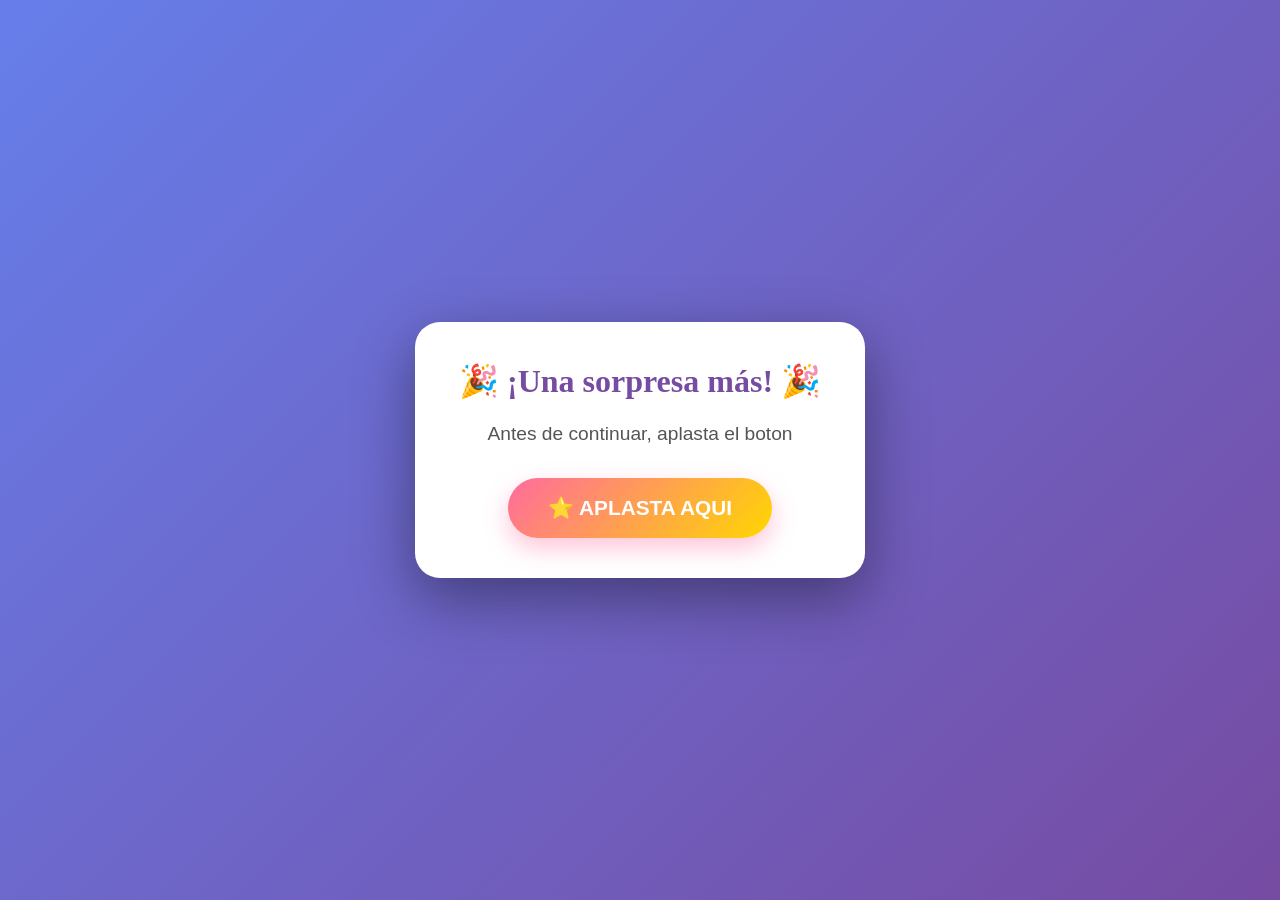
<file: index2.html>
<!DOCTYPE html>
<html lang="es">
<head>
    <meta charset="UTF-8">
    <meta name="viewport" content="width=device-width, initial-scale=1.0">
    <title>¡Sorpresa Especial!</title>
    <link rel="stylesheet" href="styles.css">
</head>
<body class="pagina-dos">

    <!-- AUDIO OCULTO -->
    <audio id="audioCumple" loop>
        <source src="cumple.mp3" type="audio/mpeg">
    </audio>

    <!-- VENTANITA DE BIENVENIDA (aparece al cargar) -->
    <div class="modal-bienvenida" id="modalBienvenida">
        <div class="modal-bienvenida-contenido">
            <h2>🎉 ¡Una sorpresa más! 🎉</h2>
            <p>Antes de continuar, aplasta el boton </p>
            <button class="boton-reproducir" id="btnReproducir" onclick="reproducirYSeguir()">
                ⭐ APLASTA AQUI
            </button>
        </div>
    </div>

    <!-- CONTENIDO PRINCIPAL (oculto al inicio) -->
    <div class="container" id="contenidoPrincipal" style="display: none;">
        <h1 class="titulo">¡Feliz Cumpleaños!</h1>
        <p class="nombre">Para: Milesita 🎂</p>
        
        <div class="descripcion">
            <p>Eres una persona increíble, siempre iluminas los días con tu risa y alegría que compartes con todos. Aunque aveces te pases de esas tonterias pues toca soportar jaja ¡Gracias por existir!</p>
            <p>Que este día esté lleno de amor, risas y momentos inolvidables. Recuerda que te amo mucho y gracias por ser una gran amiga para mi 💖</p>
        </div>

        <div class="pastel">
            <div class="vela">
                <div class="fuego" id="fuego"></div>
            </div>
            <div class="torta"></div>
        </div>

        <div class="flores">
            <div class="flor"></div>
            <div class="flor">🌺</div>
            <div class="flor">🌷</div>
            <div class="flor">🌹</div>
            <div class="flor"></div>
        </div>

        <!-- Botón para pausar/reproducir (aparece después) -->
        <div class="audio-control" id="audioControl" style="display: none;">
            <button class="boton-audio" id="btnAudio" onclick="toggleAudio()">
                ⏸️ Pausar música
            </button>
        </div>

        <button class="boton-soplar" onclick="soplarVela()">¡Sopla la vela!</button>
        
        <div class="mensaje-secreto" id="mensajeSecreto">
            <p>¡Linda vida para ti Milesita y a vivir a lo maximo ! ✨</p>
        </div>

        <a href="index.html" class="boton-volver">← Volver al inicio</a>
    </div>

    <script src="script.js"></script>
</body>
</html>
</file>
<file: styles.css>
* {
    margin: 0;
    padding: 0;
    box-sizing: border-box;
}

/* ========== PÁGINA PRINCIPAL ========== */
.pagina-principal {
    font-family: 'Fredoka One', cursive;
    background: linear-gradient(135deg, #ff9a9e 0%, #fad0c4 50%, #fbc2eb 100%);
    min-height: 100vh;
    overflow-x: hidden;
    position: relative;
}

.confeti-fondo {
    position: fixed;
    top: 0;
    left: 0;
    width: 100%;
    height: 100%;
    pointer-events: none;
    z-index: 0;
}

.confeti-item {
    position: absolute;
    top: -50px;
    font-size: 2em;
    animation: caer 6s linear infinite;
}

@keyframes caer {
    0% { transform: translateY(-50px) rotate(0deg); opacity: 1; }
    100% { transform: translateY(100vh) rotate(360deg); opacity: 0.3; }
}

.container-principal {
    position: relative;
    z-index: 1;
    text-align: center;
    padding: 40px 20px;
    max-width: 900px;
    margin: 0 auto;
}

.titulo-grande {
    font-family: 'Pacifico', cursive;
    font-size: 5em;
    color: #fff;
    text-shadow: 3px 3px 0 #ff6b9d, 6px 6px 0 #764ba2;
    margin: 10px 0;
    display: flex;
    justify-content: center;
    flex-wrap: wrap;
    gap: 5px;
}

.letra {
    display: inline-block;
    animation: rebotar 1s ease infinite;
}

.letra:nth-child(1) { animation-delay: 0s; }
.letra:nth-child(2) { animation-delay: 0.1s; }
.letra:nth-child(3) { animation-delay: 0.2s; }
.letra:nth-child(4) { animation-delay: 0.3s; }
.letra:nth-child(5) { animation-delay: 0.4s; }
.letra:nth-child(6) { animation-delay: 0.5s; }
.letra:nth-child(7) { animation-delay: 0.6s; }
.letra:nth-child(8) { animation-delay: 0.7s; }
.letra:nth-child(9) { animation-delay: 0.8s; }
.letra:nth-child(10) { animation-delay: 0.9s; }
.letra:nth-child(11) { animation-delay: 1s; }

@keyframes rebotar {
    0%, 100% { transform: translateY(0); }
    50% { transform: translateY(-15px); }
}

.subtitulo {
    font-size: 1.8em;
    color: #fff;
    margin: 20px 0 40px;
    text-shadow: 2px 2px 4px rgba(0,0,0,0.2);
}

.nombre-destacado {
    color: #ffd700;
    font-size: 1.3em;
    text-shadow: 2px 2px 4px rgba(0,0,0,0.3);
}

/* ========== GLOBITOS ========== */
.globos-container {
    display: flex;
    justify-content: center;
    gap: 30px;
    flex-wrap: wrap;
    margin: 40px 0;
    padding: 20px;
}

.globo {
    width: 100px;
    height: 120px;
    border-radius: 50% 50% 50% 50% / 60% 60% 40% 40%;
    position: relative;
    cursor: pointer;
    transition: transform 0.3s;
    display: flex;
    align-items: center;
    justify-content: center;
    box-shadow: 0 10px 30px rgba(0,0,0,0.2);
}

.globo:hover {
    transform: scale(1.15) translateY(-10px);
}

.globo-1 { background: linear-gradient(135deg, #ff6b9d, #ff8e53); animation: flotar 3s ease-in-out infinite; }
.globo-2 { background: linear-gradient(135deg, #667eea, #764ba2); animation: flotar 3s ease-in-out infinite 0.5s; }
.globo-3 { background: linear-gradient(135deg, #f093fb, #f5576c); animation: flotar 3s ease-in-out infinite 1s; }
.globo-4 { background: linear-gradient(135deg, #4facfe, #00f2fe); animation: flotar 3s ease-in-out infinite 1.5s; }
.globo-5 { background: linear-gradient(135deg, #43e97b, #38f9d7); animation: flotar 3s ease-in-out infinite 2s; }

@keyframes flotar {
    0%, 100% { transform: translateY(0); }
    50% { transform: translateY(-20px); }
}

.globo-texto {
    font-size: 2.5em;
    color: white;
    font-weight: bold;
    text-shadow: 2px 2px 4px rgba(0,0,0,0.3);
}

.hilo {
    position: absolute;
    bottom: -30px;
    width: 2px;
    height: 30px;
    background: rgba(255,255,255,0.7);
}

.instruccion {
    font-size: 1.3em;
    color: #fff;
    margin: 20px 0 40px;
    text-shadow: 1px 1px 3px rgba(0,0,0,0.3);
}

/* ========== CAJA SORPRESA ========== */
.caja-sorpresa {
    background: rgba(255,255,255,0.9);
    border-radius: 20px;
    padding: 30px;
    max-width: 500px;
    margin: 0 auto;
    box-shadow: 0 10px 40px rgba(0,0,0,0.2);
}

.caja-sorpresa p {
    font-size: 1.5em;
    color: #764ba2;
    margin-bottom: 20px;
}

.boton-siguiente {
    display: inline-block;
    background: linear-gradient(135deg, #ff6b9d, #764ba2);
    color: white;
    text-decoration: none;
    padding: 15px 30px;
    border-radius: 50px;
    font-size: 1.2em;
    font-family: 'Fredoka One', cursive;
    transition: transform 0.3s, box-shadow 0.3s;
    box-shadow: 0 5px 15px rgba(0,0,0,0.2);
}

.boton-siguiente:hover {
    transform: scale(1.05);
    box-shadow: 0 10px 25px rgba(0,0,0,0.3);
}

/* ========== MODAL ========== */
.modal-overlay {
    display: none;
    position: fixed;
    top: 0;
    left: 0;
    width: 100%;
    height: 100%;
    background: rgba(0,0,0,0.7);
    z-index: 1000;
    justify-content: center;
    align-items: center;
    padding: 20px;
    overflow-y: auto;
}

.modal-overlay.activo {
    display: flex;
}

.modal-contenido {
    background: white;
    border-radius: 20px;
    padding: 30px;
    max-width: 500px;
    width: 100%;
    max-height: 90vh;
    overflow-y: auto;
    text-align: center;
    position: relative;
    animation: aparecerModal 0.5s ease;
}

@keyframes aparecerModal {
    from { transform: scale(0.5); opacity: 0; }
    to { transform: scale(1); opacity: 1; }
}

.modal-cerrar {
    position: absolute;
    top: 10px;
    right: 15px;
    background: #ff6b9d;
    color: white;
    border: none;
    width: 35px;
    height: 35px;
    border-radius: 50%;
    font-size: 1.2em;
    cursor: pointer;
    transition: transform 0.3s;
    z-index: 10;
}

.modal-cerrar:hover {
    transform: rotate(90deg);
}

.modal-imagen {
    width: 100%;
    max-width: 400px;
    height: auto;
    object-fit: contain;
    border-radius: 15px;
    margin-bottom: 20px;
    display: block;
    margin-left: auto;
    margin-right: auto;
}

.modal-texto {
    font-size: 1.3em;
    color: #555;
    line-height: 1.6;
    font-family: 'Arial', sans-serif;
    word-wrap: break-word;
}

/* ========== PÁGINA 2 ========== */
.pagina-dos {
    font-family: 'Arial', sans-serif;
    background: linear-gradient(135deg, #667eea 0%, #FFF2BC 100%);
    min-height: 100vh;
    display: flex;
    justify-content: center;
    align-items: center;
    padding: 20px;
}

.container {
    background: white;
    border-radius: 20px;
    padding: 40px;
    max-width: 1000px;
    height: 900px;
    box-shadow: 0 20px 60px rgba(0,0,0,0.3);
    text-align: center;
    animation: aparecer 1s ease-out;
}

@keyframes aparecer {
    from { opacity: 0; transform: translateY(-50px); }
    to { opacity: 1; transform: translateY(0); }
}

.titulo {
    color: #764ba2;
    font-size: 3em;
    margin-bottom: 20px;
    text-shadow: 2px 2px 4px rgba(0,0,0,0.1);
    animation: brillo 2s infinite;
}

@keyframes brillo {
    0%, 100% { transform: scale(1); }
    50% { transform: scale(1.05); }
}

.nombre {
    font-size: 1.5em;
    color: #750008;
    margin-bottom: 30px;
    font-weight: bold;
}

.descripcion {
    background: #f8f9fa;
    padding: 20px;
    border-radius: 10px;
    margin: 20px 0;
    line-height: 1.6;
    color: black;
    font-size: 20px;
    font-weight: bold;
}

.pastel {
    position: relative;
    margin: 40px auto;
    width: 150px;
    height: 150px;
}

.torta {
    width: 150px;
    height: 100px;
    background: linear-gradient(to bottom, #ff6b9d 0%, #ffa07a 100%);
    border-radius: 10px;
    position: absolute;
    bottom: 0;
    box-shadow: 0 5px 15px rgba(0,0,0,0.2);
}

.vela {
    width: 10px;
    height: 40px;
    background: #ffd700;
    position: absolute;
    top: 20px;
    left: 50%;
    transform: translateX(-50%);
    border-radius: 5px;
}

.fuego {
    width: 15px;
    height: 20px;
    background: radial-gradient(circle, #ffeb3b, #ff9800);
    position: absolute;
    top: -25px;
    left: 50%;
    transform: translateX(-50%);
    border-radius: 50% 50% 50% 50% / 60% 60% 40% 40%;
    animation: parpadeo 0.5s infinite alternate;
}

@keyframes parpadeo {
    from { transform: translateX(-50%) scale(1); }
    to { transform: translateX(-50%) scale(1.1); }
}

.fuego.apagado {
    display: none;
}

.flores {
    display: flex;
    justify-content: center;
    gap: 20px;
    margin: 30px 0;
    flex-wrap: wrap;
}

.flor {
    font-size: 3em;
    animation: bailar 2s infinite;
}

.flor:nth-child(1) { animation-delay: 0s; }
.flor:nth-child(2) { animation-delay: 0.2s; }
.flor:nth-child(3) { animation-delay: 0.4s; }
.flor:nth-child(4) { animation-delay: 0.6s; }
.flor:nth-child(5) { animation-delay: 0.8s; }

@keyframes bailar {
    0%, 100% { transform: translateY(0) rotate(0deg); }
    50% { transform: translateY(-10px) rotate(10deg); }
}

.boton-soplar {
    background: linear-gradient(135deg, #667eea 0%, #FFF2BC 100%);
    color: black;
    font-weight: bold;
    border: none;
    padding: 15px 30px;
    font-size: 1.2em;
    border-radius: 50px;
    cursor: pointer;
    transition: transform 0.3s, box-shadow 0.3s;
    margin: 20px 0;
}

.boton-soplar:hover {
    transform: scale(1.05);
    box-shadow: 0 10px 25px rgba(0,0,0,0.2);
}

.mensaje-secreto {
    display: none;
    background: linear-gradient(135deg, #f093fb 0%, #f5576c 100%);
    color: white;
    padding: 20px;
    font-weight: bold;
    border-radius: 10px;
    margin-top: 20px;
    animation: aparecer 1s ease-out;
}

.mensaje-secreto.visible {
    display: block;
}

.boton-volver {
    display: inline-block;
    margin-top: 20px;
    color: #764ba2;
    text-decoration: none;
    font-weight: bold;
    transition: color 0.3s;
}

.boton-volver:hover {
    color: #ff6b9d;
}

/* ========== MODAL DE BIENVENIDA ========== */
.modal-bienvenida {
    position: fixed;
    top: 0;
    left: 0;
    width: 100%;
    height: 100%;
    background: linear-gradient(135deg, #667eea 0%, #764ba2 100%);
    display: flex;
    justify-content: center;
    align-items: center;
    z-index: 2000;
    padding: 20px;
}

.modal-bienvenida-contenido {
    background: white;
    border-radius: 25px;
    padding: 40px 30px;
    text-align: center;
    max-width: 450px;
    width: 100%;
    box-shadow: 0 20px 60px rgba(0,0,0,0.4);
    animation: aparecerModal 0.6s ease;
}

@keyframes aparecerModal {
    from { 
        transform: scale(0.5); 
        opacity: 0; 
    }
    to { 
        transform: scale(1); 
        opacity: 1; 
    }
}

.modal-bienvenida-contenido h2 {
    color: #764ba2;
    font-size: 2em;
    margin-bottom: 20px;
    font-family: 'Fredoka One', cursive;
}

.modal-bienvenida-contenido p {
    color: #555;
    font-size: 1.2em;
    margin-bottom: 30px;
    line-height: 1.5;
}

.boton-reproducir {
    background: linear-gradient(135deg, #ff6b9d, #ffd700);
    color: white;
    border: none;
    padding: 18px 40px;
    font-size: 1.3em;
    border-radius: 50px;
    cursor: pointer;
    font-weight: bold;
    transition: transform 0.3s, box-shadow 0.3s;
    box-shadow: 0 10px 25px rgba(255, 107, 157, 0.4);
    animation: pulso 2s infinite;
}

.boton-reproducir:hover {
    transform: scale(1.08);
    box-shadow: 0 15px 35px rgba(255, 107, 157, 0.6);
}

@keyframes pulso {
    0%, 100% { box-shadow: 0 0 0 0 rgba(255, 107, 157, 0.7); }
    50% { box-shadow: 0 0 0 20px rgba(255, 107, 157, 0); }
}

/* Animación para cuando aparece el contenido principal */
@keyframes aparecerContenido {
    from { 
        opacity: 0; 
        transform: translateY(30px); 
    }
    to { 
        opacity: 1; 
        transform: translateY(0); 
    }
}

.container.visible {
    animation: aparecerContenido 1s ease;
}

/* Responsive */
@media (max-width: 600px) {
    .titulo-grande { font-size: 3em; }
    .globo { width: 70px; height: 90px; }
    .globo-texto { font-size: 1.8em; }
    .globos-container { gap: 15px; }
    .modal-imagen { max-width: 100%; }
    .modal-contenido { padding: 20px; max-width: 95%; }
    .modal-texto { font-size: 1em; }
}
</file>
